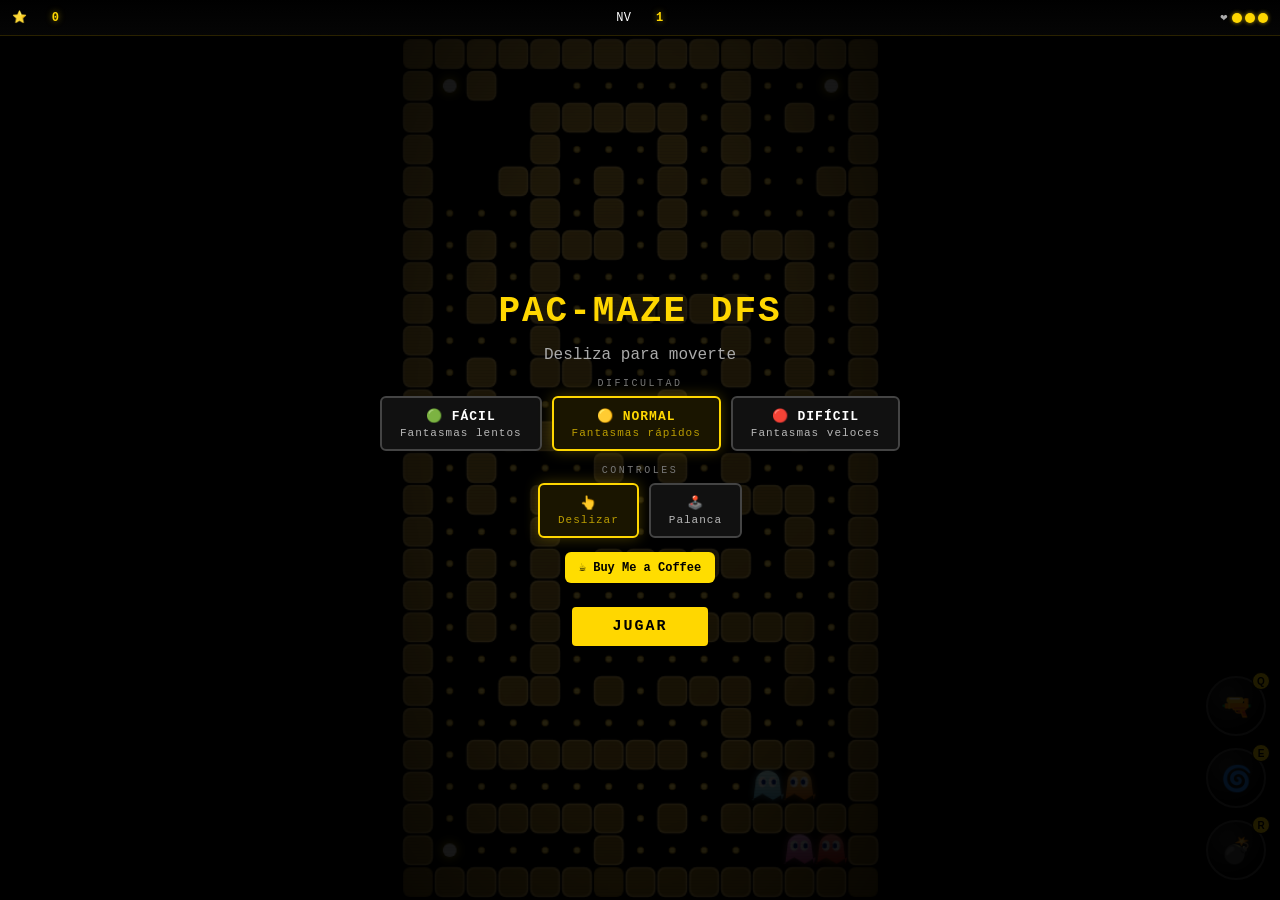
<file: index.html>
<!doctype html>
<html lang="es">
  <head>
    <meta charset="UTF-8" />
    <title>PAC-MAZE DFS</title>
    <meta http-equiv="refresh" content="0; url=game.html" />
    <link rel="canonical" href="game.html" />
  </head>
  <body>
    <a href="game.html">Jugar a PAC-MAZE DFS</a>
  </body>
</html>
</file>
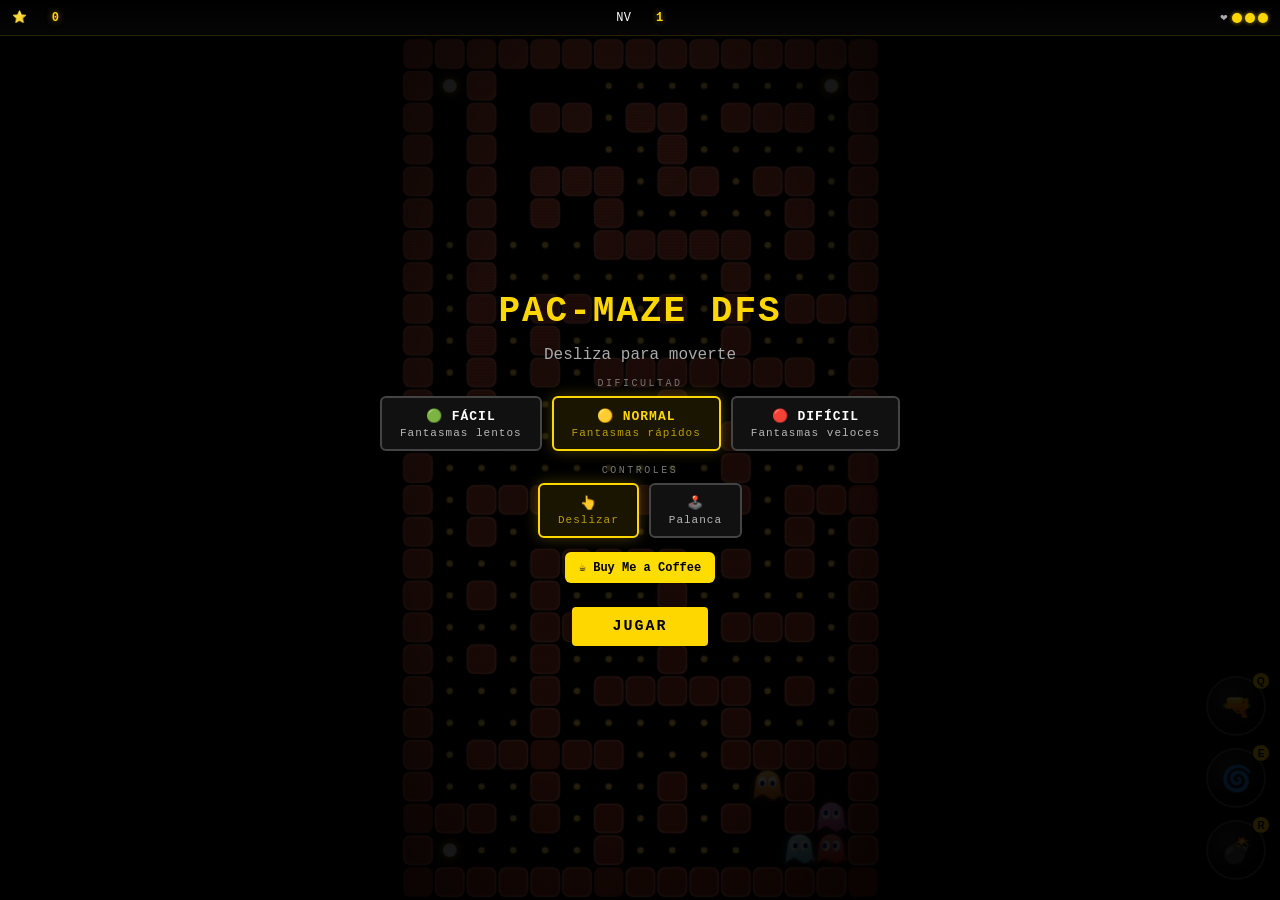
<file: game.html>
<!doctype html>
<html lang="es">
  <head>
    <meta charset="UTF-8" />
    <meta
      name="viewport"
      content="width=device-width, initial-scale=1, maximum-scale=1, user-scalable=no, viewport-fit=cover"
    />
    <title>PAC-MAZE DFS</title>
    <meta name="theme-color" content="#000" />
    <style>
      * {
        box-sizing: border-box;
        margin: 0;
        padding: 0;
        -webkit-tap-highlight-color: transparent;
      }
      /* Tema GameBoy: tiñe el elemento entero (HUD, canvas, palanca, botones)
         a un verde monocromático, en vez de recolorear cada estilo por separado. */
      .gb-filter {
        filter: grayscale(1) sepia(1) hue-rotate(62deg) saturate(5) brightness(0.92)
          contrast(1.05);
      }
      html,
      body {
        background: #000;
        color: #fff;
        font-family: 'Courier New', Courier, monospace;
        overflow: hidden;
        touch-action: none;
        height: 100%;
        width: 100%;
        -webkit-user-select: none;
        user-select: none;
      }
      #wrap {
        display: flex;
        flex-direction: column;
        height: 100dvh; /* dynamic viewport height - clave para móvil */
        width: 100vw;
      }

      /* HUD compacto — una sola línea fina */
      #hud {
        flex: 0 0 auto;
        display: flex;
        align-items: center;
        justify-content: space-between;
        padding: 0 12px;
        height: 36px;
        background: linear-gradient(#000, #050505);
        border-bottom: 1px solid #2a2200;
        box-shadow: 0 1px 8px #ffd70022;
        font-size: 12px;
        letter-spacing: 0.5px;
        white-space: nowrap;
      }
      #hud .hitem {
        display: flex;
        align-items: center;
        gap: 4px;
      }
      #hud .hval {
        color: #ffd700;
        font-weight: 700;
        min-width: 28px;
        text-align: right;
        text-shadow: 0 0 6px #ffd70088;
      }
      .lives-icons {
        display: flex;
        gap: 3px;
        align-items: center;
      }
      .life-icon {
        width: 10px;
        height: 10px;
        background: #ffd700;
        border-radius: 50%;
        box-shadow: 0 0 4px #ffd700aa;
      }

      /* Canvas wrapper */
      #stage {
        flex: 1 1 auto;
        display: flex;
        align-items: center;
        justify-content: center;
        background: #000;
        overflow: hidden;
        touch-action: none;
      }
      #game {
        display: block;
        touch-action: none;
      }

      /* CRT vignette + scanlines overlay, sized to match the canvas in JS */
      .crt-overlay {
        position: absolute;
        left: 50%;
        top: 50%;
        transform: translate(-50%, -50%);
        pointer-events: none;
        z-index: 2;
        border-radius: 4px;
        background:
          repeating-linear-gradient(rgba(0, 0, 0, 0) 0px, rgba(0, 0, 0, 0) 2px, rgba(0, 0, 0, 0.1) 3px),
          radial-gradient(ellipse at center, rgba(0, 0, 0, 0) 55%, rgba(0, 0, 0, 0.55) 100%);
      }

      /* Overlay (start / game over) */
      #overlay {
        position: absolute;
        inset: 0;
        display: flex;
        flex-direction: column;
        align-items: center;
        justify-content: center;
        background: rgba(0, 0, 0, 0.86);
        z-index: 10;
        gap: 14px;
      }
      #overlay h1 {
        font-size: clamp(20px, 6vw, 36px);
        color: #ffd700;
        letter-spacing: 2px;
        max-width: 92%;
        text-align: center;
        animation: pm-title-pulse 2.2s ease-in-out infinite;
      }
      #overlay-score {
        display: none;
        font-size: clamp(14px, 3.5vw, 18px);
        color: #fff;
        font-weight: 700;
        letter-spacing: 1px;
      }
      @keyframes pm-title-pulse {
        0%,
        100% {
          text-shadow:
            0 0 8px #ffd700,
            0 0 22px #ffd70066;
        }
        50% {
          text-shadow:
            0 0 16px #ffd700,
            0 0 38px #ffd700cc;
        }
      }
      #overlay p {
        font-size: clamp(12px, 3vw, 16px);
        color: #aaa;
        text-align: center;
        padding: 0 20px;
      }
      .option-group {
        display: flex;
        flex-direction: column;
        align-items: center;
        gap: 7px;
      }
      .option-label {
        font-size: 10px;
        letter-spacing: 2.5px;
        color: #777;
      }
      .btn-row {
        display: flex;
        gap: 10px;
      }
      .diff-btn,
      .ctrl-btn {
        padding: 10px 18px;
        border: 2px solid #444;
        border-radius: 6px;
        background: #111;
        color: #fff;
        font-family: inherit;
        font-size: 13px;
        font-weight: 700;
        letter-spacing: 1px;
        cursor: pointer;
        transition: all 0.15s;
        -webkit-tap-highlight-color: transparent;
        display: flex;
        flex-direction: column;
        align-items: center;
        gap: 3px;
      }
      .diff-btn span.dlabel,
      .ctrl-btn span.dlabel {
        font-size: 11px;
        opacity: 0.7;
        font-weight: 400;
      }
      .diff-btn:active,
      .ctrl-btn:active {
        transform: scale(0.95);
      }
      .diff-btn.selected,
      .ctrl-btn.selected {
        border-color: #ffd700;
        color: #ffd700;
        background: #1a1500;
        box-shadow: 0 0 14px #ffd70044;
      }
      .coffee-btn {
        border: none;
        border-radius: 6px;
        background: #ffdd00;
        color: #000;
        font-family: inherit;
        font-size: 12px;
        font-weight: 700;
        padding: 8px 14px;
        cursor: pointer;
        -webkit-tap-highlight-color: transparent;
        transition: opacity 0.15s;
      }
      .coffee-btn:hover,
      .coffee-btn:active {
        opacity: 0.8;
      }
      #startBtn {
        margin-top: 10px;
        padding: 11px 40px;
        background: #ffd700;
        color: #000;
        border: none;
        border-radius: 4px;
        font-family: inherit;
        font-size: 15px;
        font-weight: 700;
        letter-spacing: 2px;
        cursor: pointer;
        -webkit-tap-highlight-color: transparent;
        animation: pm-btn-pulse 2s ease-in-out infinite;
      }
      #startBtn:active {
        opacity: 0.8;
      }
      @keyframes pm-btn-pulse {
        0%,
        100% {
          box-shadow: 0 0 12px #ffd70055;
        }
        50% {
          box-shadow: 0 0 22px #ffd700aa;
        }
      }

      /* Palanca arcade (joystick analógico flotante: aparece donde se toca) */
      .joystick {
        position: absolute;
        left: 0;
        top: 0;
        transform: translate(-50%, -50%);
        width: 108px;
        height: 108px;
        z-index: 6;
        pointer-events: none;
        opacity: 0.55;
      }
      .joystick.pressed {
        opacity: 0.85;
      }
      .joystick.hidden {
        display: none;
      }
      .joystick-base {
        position: absolute;
        inset: 0;
        border-radius: 50%;
        background: radial-gradient(circle at 35% 30%, #2a2a2a, #0a0a0a 70%);
        border: 3px solid #444;
        box-shadow:
          inset 0 0 14px rgba(0, 0, 0, 0.85),
          0 0 16px #ffd70033;
      }
      .joystick-knob {
        position: absolute;
        left: 50%;
        top: 50%;
        width: 46px;
        height: 46px;
        border-radius: 50%;
        transform: translate(-50%, -50%);
        background: radial-gradient(circle at 35% 30%, #ffe066, #ffd700 55%, #b8860b 100%);
        box-shadow:
          0 3px 6px rgba(0, 0, 0, 0.6),
          0 0 10px #ffd70088;
      }

      /* Botones de acción de poderes (láser / teletransporte) */
      .pw-btns {
        position: absolute;
        right: 14px;
        bottom: 20px;
        z-index: 6;
        display: flex;
        flex-direction: column;
        gap: 12px;
      }
      .pw-btn {
        position: relative;
        width: 60px;
        height: 60px;
        border-radius: 50%;
        border: 2px solid #444;
        background: radial-gradient(circle at 35% 30%, #262626, #000 70%);
        color: #ffd700;
        font-size: 25px;
        display: flex;
        align-items: center;
        justify-content: center;
        cursor: pointer;
        opacity: 0.85;
        touch-action: none;
        -webkit-tap-highlight-color: transparent;
      }
      .pw-btn.hidden {
        display: none;
      }
      .pw-btn:disabled {
        opacity: 0.4;
        color: #888;
      }
      .pw-btn:active:not(:disabled) {
        transform: scale(0.92);
      }
      .pw-icon {
        pointer-events: none;
      }
      .pw-key {
        position: absolute;
        top: -6px;
        right: -6px;
        width: 18px;
        height: 18px;
        border-radius: 50%;
        background: #ffd700;
        color: #000;
        font-size: 10px;
        font-weight: 800;
        display: flex;
        align-items: center;
        justify-content: center;
        border: 1px solid #000;
        pointer-events: none;
      }
      /* Halo de recarga: se dibuja en sentido horario a medida que --cd va de 0 a 1 */
      .pw-btn {
        --cd: 1;
      }
      .pw-btn::before {
        content: '';
        position: absolute;
        inset: -5px;
        border-radius: 50%;
        background: conic-gradient(#7fffea calc(var(--cd) * 360deg), transparent 0deg);
        -webkit-mask: radial-gradient(farthest-side, transparent calc(100% - 4px), #000 calc(100% - 4px));
        mask: radial-gradient(farthest-side, transparent calc(100% - 4px), #000 calc(100% - 4px));
        opacity: 0;
        transition: opacity 0.15s;
        pointer-events: none;
      }
      .pw-btn.cooling::before {
        opacity: 1;
      }

      /* Tienda */
      .shop-btn {
        padding: 8px 16px;
        border: 2px solid #ffd70088;
        border-radius: 6px;
        background: #171200;
        color: #ffd700;
        font-family: inherit;
        font-size: 12px;
        font-weight: 700;
        letter-spacing: 1px;
        cursor: pointer;
        -webkit-tap-highlight-color: transparent;
        animation: pm-btn-pulse 2.4s ease-in-out infinite;
      }
      .shop-btn:active {
        transform: scale(0.95);
      }
      .shop {
        position: absolute;
        inset: 4% 4%;
        z-index: 20;
        background: radial-gradient(ellipse at top, #161200, #0a0a0a 60%);
        border: 2px solid #ffd700;
        border-radius: 12px;
        display: flex;
        flex-direction: column;
        box-shadow:
          0 0 40px rgba(0, 0, 0, 0.85),
          0 0 24px #ffd70044;
      }
      .shop.hidden {
        display: none;
      }
      .shop-header {
        display: flex;
        align-items: center;
        justify-content: space-between;
        padding: 10px 14px;
        border-bottom: 1px solid #333;
        color: #ffd700;
        font-weight: 700;
        letter-spacing: 2px;
        font-size: 13px;
        flex: none;
      }
      .shop-close {
        background: none;
        border: none;
        color: #aaa;
        font-size: 16px;
        cursor: pointer;
        padding: 2px 10px;
      }
      .shop-body {
        flex: 1;
        overflow-y: auto;
        padding: 10px 14px;
      }
      .shop-loading {
        color: #777;
        font-size: 12px;
        text-align: center;
        margin-top: 20px;
      }
      .shop-section-title {
        font-size: 11px;
        letter-spacing: 3px;
        color: #ffd700;
        text-shadow: 0 0 8px #ffd70066;
        margin: 16px 0 8px;
      }
      .shop-grid {
        display: grid;
        grid-template-columns: repeat(auto-fill, minmax(128px, 1fr));
        gap: 10px;
      }
      .shop-card {
        display: flex;
        flex-direction: column;
        align-items: center;
        gap: 4px;
        padding: 10px 8px;
        border: 1px solid #2a2a2a;
        border-radius: 10px;
        background: linear-gradient(#141414, #0a0a0a);
        transition:
          border-color 0.15s,
          box-shadow 0.15s;
      }
      .shop-card:has(.shop-select-btn.active) {
        border-color: #ffd700;
        box-shadow: 0 0 14px #ffd70033;
      }
      .shop-card-preview {
        display: flex;
        align-items: center;
        justify-content: center;
        height: 54px;
        width: 100%;
      }
      .shop-preview-canvas {
        image-rendering: crisp-edges;
      }
      .shop-maze-swatch {
        position: relative;
        width: 64px;
        height: 44px;
        border-radius: 6px;
        border: 2px solid #444;
        overflow: hidden;
      }
      .shop-maze-swatch-block {
        position: absolute;
        left: 8px;
        top: 6px;
        width: 20px;
        height: 20px;
        border-radius: 3px;
      }
      .shop-maze-swatch-block::after {
        content: '';
        position: absolute;
        left: 26px;
        top: 0;
        width: 14px;
        height: 20px;
        background: inherit;
        border-radius: 3px;
      }
      .shop-maze-swatch-dot {
        position: absolute;
        right: 10px;
        bottom: 9px;
        width: 6px;
        height: 6px;
        border-radius: 50%;
      }
      .shop-maze-swatch-random {
        display: flex;
        align-items: center;
        justify-content: center;
        background: #1a1a1a;
      }
      .shop-card-icon {
        font-size: 30px;
      }

      /* Mini ilustración de una GameBoy DMG para la tarjeta de la tienda */
      .gb-device {
        position: relative;
        width: 46px;
        height: 58px;
        background: linear-gradient(#d9d7de, #c3c0c9);
        border: 1px solid #8d8a95;
        border-radius: 4px 4px 12px 4px;
        box-shadow: inset 0 0 0 1px rgba(255, 255, 255, 0.3);
      }
      .gb-device-bezel {
        position: absolute;
        left: 6px;
        top: 6px;
        width: 34px;
        height: 24px;
        background: #57545e;
        border-radius: 2px;
        display: flex;
        align-items: center;
        justify-content: center;
      }
      .gb-device-screen {
        width: 26px;
        height: 16px;
        border: 1px solid rgba(0, 0, 0, 0.4);
      }
      .gb-device-led {
        position: absolute;
        left: 4px;
        top: 4px;
        width: 3px;
        height: 3px;
        border-radius: 50%;
        background: #ff4136;
      }
      .gb-device-dpad {
        position: absolute;
        left: 7px;
        bottom: 6px;
        width: 11px;
        height: 11px;
        background: #3a3742;
        clip-path: polygon(
          33% 0,
          66% 0,
          66% 33%,
          100% 33%,
          100% 66%,
          66% 66%,
          66% 100%,
          33% 100%,
          33% 66%,
          0 66%,
          0 33%,
          33% 33%
        );
      }
      .gb-device-buttons {
        position: absolute;
        right: 5px;
        bottom: 9px;
        display: flex;
        gap: 3px;
      }
      .gb-device-buttons span {
        width: 5px;
        height: 5px;
        border-radius: 50%;
        background: #7d1a4a;
      }
      .shop-card-name {
        font-size: 11px;
        font-weight: 700;
        color: #fff;
        text-align: center;
        line-height: 1.25;
      }
      .shop-card-desc {
        font-size: 9px;
        color: #999;
        text-align: center;
        line-height: 1.3;
        min-height: 22px;
      }
      .shop-card-footer {
        display: flex;
        flex-direction: column;
        align-items: center;
        gap: 5px;
        width: 100%;
        margin-top: 2px;
      }
      .shop-item-action {
        flex: none;
        padding: 6px 12px;
        border-radius: 5px;
        border: none;
        font-family: inherit;
        font-size: 11px;
        font-weight: 700;
        cursor: pointer;
        white-space: nowrap;
        width: 100%;
      }
      .shop-owned-tag {
        background: #1a1500;
        color: #ffd700;
        border: 1px solid #ffd700;
        text-align: center;
        display: inline-block;
      }
      .shop-select-btn {
        background: #222;
        color: #ccc;
        border: 1px solid #555;
      }
      .shop-select-btn.active {
        background: #1a1500;
        color: #ffd700;
        border-color: #ffd700;
      }
    </style>
  </head>
  <body>
    <div id="wrap">
      <div id="hud">
        <div class="hitem">⭐ <span id="score" class="hval">0</span></div>
        <div class="hitem">NV <span id="level" class="hval">1</span></div>
        <div class="hitem">
          <span style="color: #aaa">❤</span>
          <div class="lives-icons" id="lives-wrap"></div>
        </div>
      </div>
      <div id="stage" style="position: relative">
        <canvas id="game"></canvas>
        <div id="crt" class="crt-overlay"></div>
        <div id="overlay">
          <h1 id="overlay-title">PAC-MAZE DFS</h1>
          <p id="overlay-score"></p>
          <p id="overlay-hint">Desliza para moverte</p>
          <div class="option-group">
            <span class="option-label">DIFICULTAD</span>
            <div id="diff-btns" class="btn-row">
              <button class="diff-btn" data-diff="easy">
                🟢 FÁCIL
                <span class="dlabel">Fantasmas lentos</span>
              </button>
              <button class="diff-btn selected" data-diff="normal">
                🟡 NORMAL
                <span class="dlabel">Fantasmas rápidos</span>
              </button>
              <button class="diff-btn" data-diff="hard">
                🔴 DIFÍCIL
                <span class="dlabel">Fantasmas veloces</span>
              </button>
            </div>
          </div>
          <div class="option-group">
            <span class="option-label">CONTROLES</span>
            <div id="ctrl-btns" class="btn-row">
              <button class="ctrl-btn selected" data-ctrl="swipe">
                👆
                <span class="dlabel">Deslizar</span>
              </button>
              <button class="ctrl-btn" data-ctrl="joystick">
                🕹️
                <span class="dlabel">Palanca</span>
              </button>
            </div>
          </div>
          <button id="shopBtn" class="shop-btn">🛒 TIENDA</button>
          <button id="coffeeBtn" class="coffee-btn">☕ Buy Me a Coffee</button>
          <button id="startBtn">JUGAR</button>
        </div>
        <div id="joystick" class="joystick hidden">
          <div class="joystick-base"></div>
          <div id="joystick-knob" class="joystick-knob"></div>
        </div>
        <div id="pw-btns" class="pw-btns">
          <button id="laserBtn" class="pw-btn hidden" title="Láser — tecla Q (20s)">
            <span class="pw-icon">🔫</span>
            <span class="pw-key">Q</span>
          </button>
          <button id="teleportBtn" class="pw-btn hidden" title="Teletransporte — tecla E (20s)">
            <span class="pw-icon">🌀</span>
            <span class="pw-key">E</span>
          </button>
          <button id="mineBtn" class="pw-btn hidden" title="Mina — tecla R (20s)">
            <span class="pw-icon">💣</span>
            <span class="pw-key">R</span>
          </button>
        </div>
        <div id="shop" class="shop hidden">
          <div class="shop-header">
            <span>TIENDA</span>
            <button id="shopClose" class="shop-close">✕</button>
          </div>
          <div id="shopBody" class="shop-body">
            <p class="shop-loading">Cargando...</p>
          </div>
        </div>
      </div>
    </div>
    <script src="pacman-game.js"></script>
  </body>
</html>
</file>
